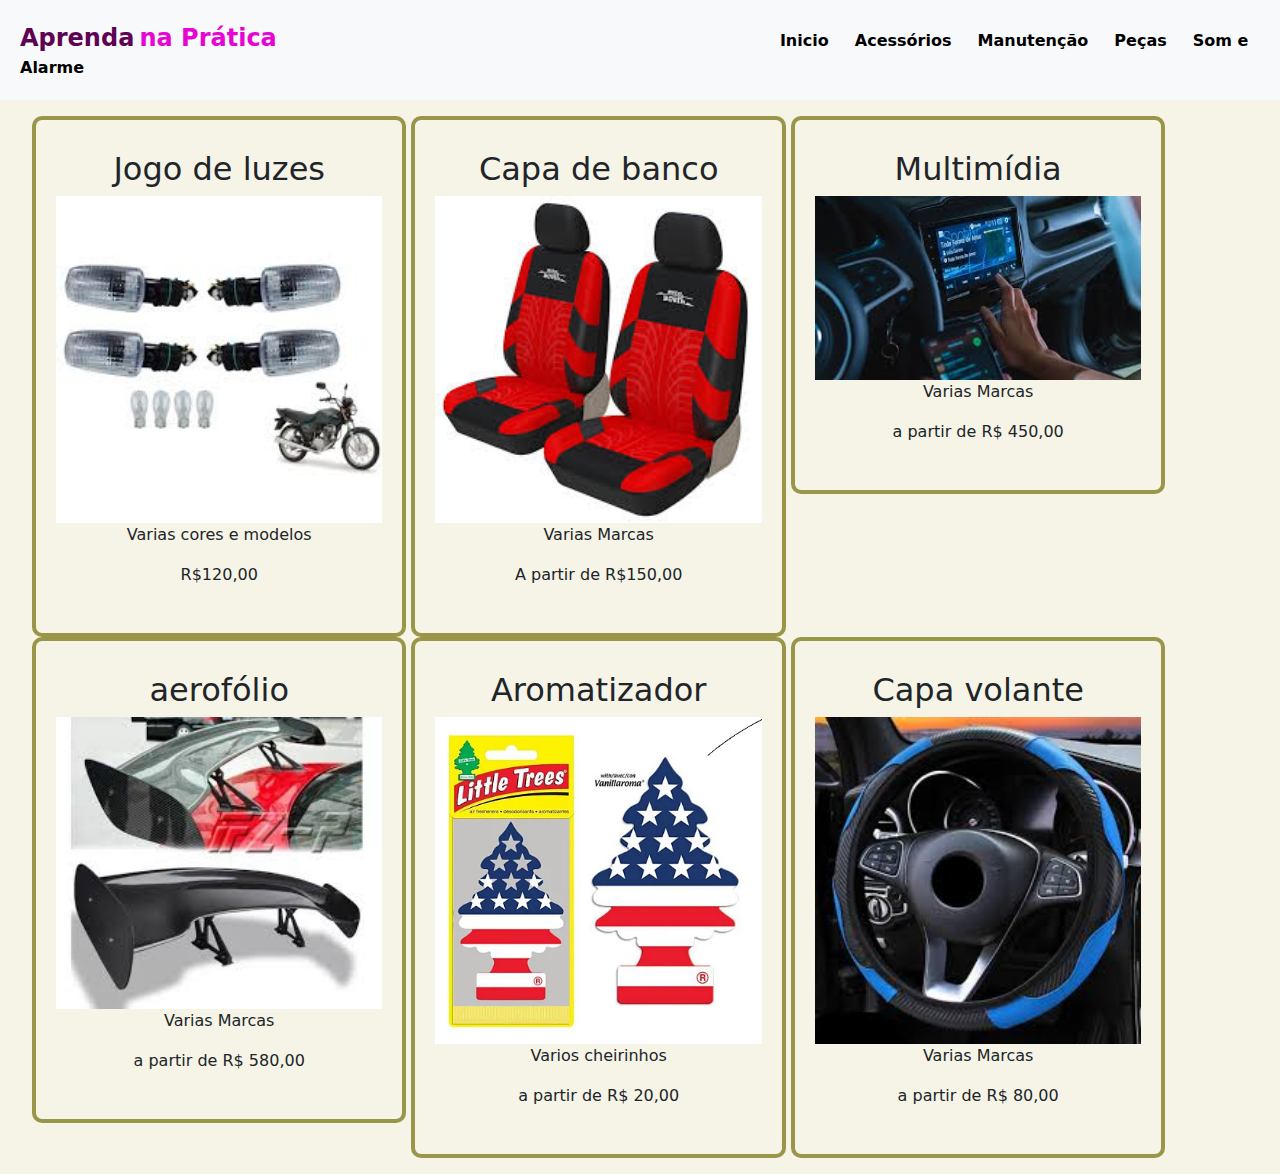
<file: acessorios.html>
<!DOCTYPE html>
<html lang="en">

<head>
    <meta charset="UTF-8">
    <meta name="viewport" content="width=device-width, initial-scale=1.0">
    <title>Acessórios</title>
    <link href="https://cdn.jsdelivr.net/npm/bootstrap@5.3.3/dist/css/bootstrap.min.css" rel="stylesheet"
        integrity="sha384-QWTKZyjpPEjISv5WaRU9OFeRpok6YctnYmDr5pNlyT2bRjXh0JMhjY6hW+ALEwIH" crossorigin="anonymous">
    <script src="https://cdn.jsdelivr.net/npm/bootstrap@5.3.3/dist/js/bootstrap.bundle.min.js"
        integrity="sha384-YvpcrYf0tY3lHB60NNkmXc5s9fDVZLESaAA55NDzOxhy9GkcIdslK1eN7N6jIeHz"
        crossorigin="anonymous"></script>
    <link rel="stylesheet" href="style5.css">
</head>

<body>
    <header class="bg-light header">
        <section>
            <span class="span-1">Aprenda</span>
            <span class="span-2">na Prática</span>
            <section class="links">
                <a href="index.html">Inicio</a>
                <a href="acessorios.html">Acessórios</a>
                <a href="manutencao.html">Manutenção</a>
                <a href="pecas.html">Peças</a>
                <a href="somealarme.html">Som e Alarme</a>
            </section>
        </section>
    </header>


    <main>
        </div>
        <div class="col align-self-end">
            <p>
             
            </p>
        </div>
        </div>
        <ul class="produtos">
            <li>
                <h2>Jogo de luzes</h2>
                <img src="jogodeeta.jpg">
                <p class="produtos-descricao">Varias cores e modelos</p>
                <p class="produtos-preco">R$120,00</p>
            </li>

            <li>
                <h2>Capa de banco</h2>
                <img src="capa.jpg">
                <p class="produtos-descricao">Varias Marcas</p>
                <p class="produtos-preco">A partir de R$150,00</p>
            </li>

            <li>
                <h2>Multimídia</h2>
                <img src="Multi.jpg">
                <p class="produtos-descricao">Varias Marcas</p>
                <p class="produtos-preco">a partir de R$ 450,00</p>
            </li>

            <li>
                <h2>aerofólio</h2>
                <img src="aerio.jpg">
                <p class="produtos-descricao">Varias Marcas</p>
                <p class="produtos-preco">a partir de R$ 580,00</p>
            </li>

            <li>
                <h2>Aromatizador</h2>
                <img src="cheiro.jpg">
                <p class="produtos-descricao">Varios cheirinhos</p>
                <p class="produtos-preco">a partir de R$ 20,00</p>
            </li>

            <li>
                <h2>Capa volante</h2>
                <img src="capa de volante.jpg">
                <p class="produtos-descricao">Varias Marcas</p>
                <p class="produtos-preco">a partir de R$ 80,00 </p>
            </li>
        </ul>

    </main>
</body>

</html>
</file>
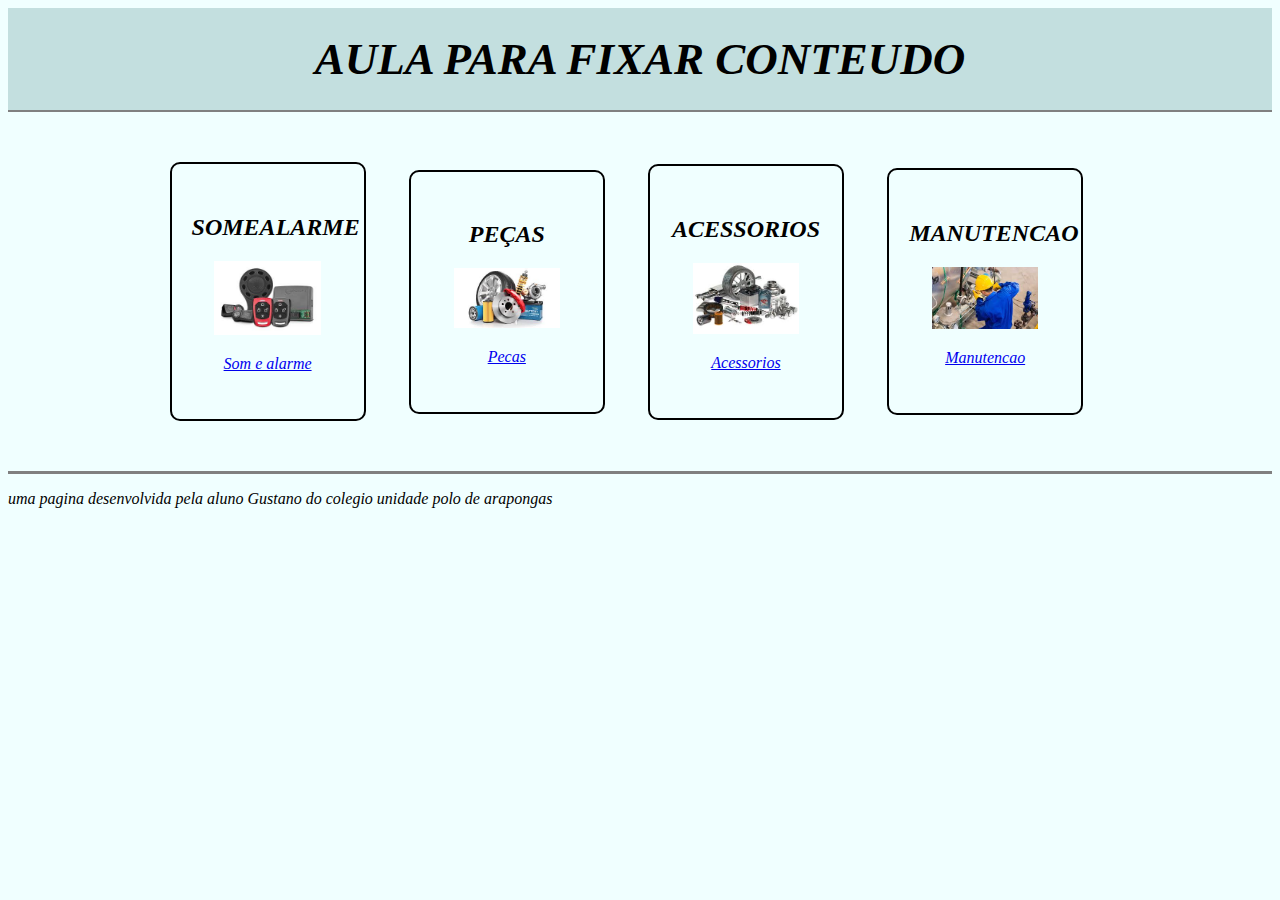
<file: index_olt.html>
<!DOCTYPE html>
<html lang="pt-br">
    <link rel="stylesheet" href="time.css">
<head>
    <meta charset="UTF-8">
    <title>aula dia 25</title>
</head>
<header>
 AULA PARA FIXAR CONTEUDO   
</header>
<body>
    <section>
       
    <nav>
        <ul class="Times">
            <li>
                <h2>SOMEALARME</h2>
                <img src="somealarme.jpg" alt="logo da imagem">
                <p class="Somealarme-descricao"><a href="somealarme.html">Som e alarme</a></p>
            </li>
            <li>
                <h2>PEÇAS</h2>
                <img src="pecas.jpg" alt="logo da imagem">
                <p class="Pecas-descricao"><a href="pecas.html">Pecas</a></p>
            </li>
            <li>
                <h2>ACESSORIOS</h2>
                <img src="acessorios.jpg" alt="logo da imagem">
                <p class="Acessorios"><a href="acessorios.html">Acessorios</a></p>
            </li>
            <li>
                <h2>MANUTENCAO</h2>
                <img src="manutencao.jpg" alt="logo da imagem">
                <p class="Manutencao"><a href="manutencao.html">Manutencao</a></p>
            </li>
        </ul>
    </nav>
</section>
<footer>
    <p>uma pagina desenvolvida pela aluno Gustano do colegio unidade polo de arapongas</p>
</footer>
</body>
</html>
</file>
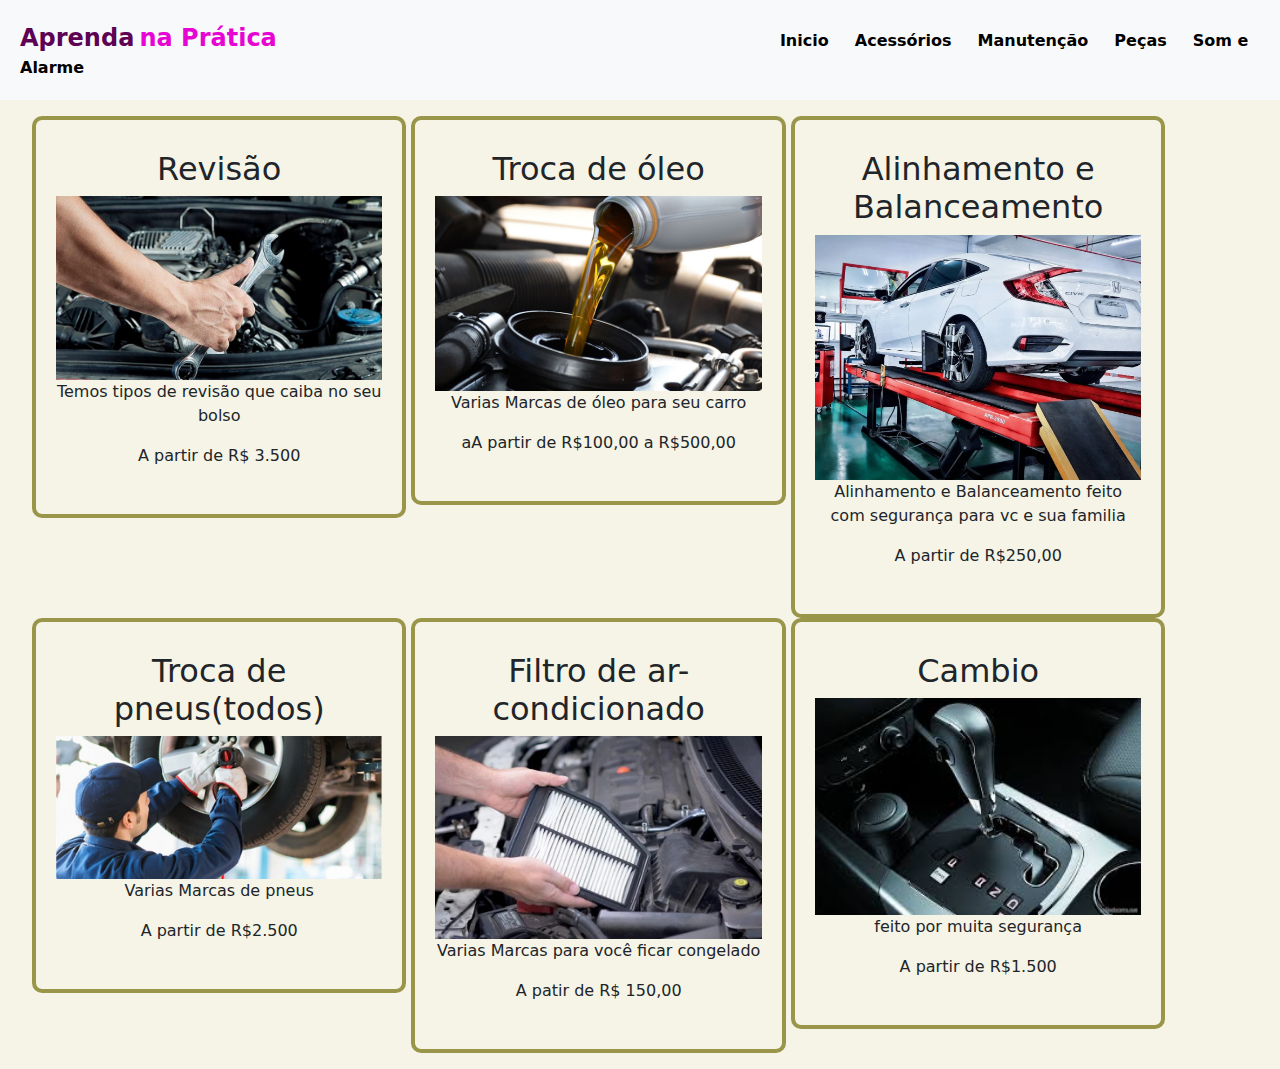
<file: manutencao.html>
<!DOCTYPE html>
<html lang="en">

<head>
    <meta charset="UTF-8">
    <meta name="viewport" content="width=device-width, initial-scale=1.0">
    <title>Acessórios</title>
    <link href="https://cdn.jsdelivr.net/npm/bootstrap@5.3.3/dist/css/bootstrap.min.css" rel="stylesheet"
        integrity="sha384-QWTKZyjpPEjISv5WaRU9OFeRpok6YctnYmDr5pNlyT2bRjXh0JMhjY6hW+ALEwIH" crossorigin="anonymous">
    <script src="https://cdn.jsdelivr.net/npm/bootstrap@5.3.3/dist/js/bootstrap.bundle.min.js"
        integrity="sha384-YvpcrYf0tY3lHB60NNkmXc5s9fDVZLESaAA55NDzOxhy9GkcIdslK1eN7N6jIeHz"
        crossorigin="anonymous"></script>
    <link rel="stylesheet" href="style5.css">
</head>

<body>
    <header class="bg-light header">
        <section>
            <span class="span-1">Aprenda</span>
            <span class="span-2">na Prática</span>
            <section class="links">
                <a href="index.html">Inicio</a>
                <a href="acessorios.html">Acessórios</a>
                <a href="manutencao.html">Manutenção</a>
                <a href="pecas.html">Peças</a>
                <a href="somealarme.html">Som e Alarme</a>
            </section>
        </section>
    </header>


    <main>
        <div class="col align-self-end">
            <p>
               
            </p>
        </div>
        </div>

        <ul class="produtos">
            <li>
                <h2>Revisão</h2>
                <img src="revisão.jpg">
                <p class="produtos-descricao">Temos tipos de revisão que caiba no seu bolso</p>
                <p class="produtos-preco">A partir de R$ 3.500</p>
            </li>

            <li>
                <h2>Troca de óleo</h2>
                <img src="troca de oleo.jpg">
                <p class="produtos-descricao">Varias Marcas de óleo para seu carro</p>
                <p class="produtos-preco">aA partir de R$100,00 a R$500,00</p>
            </li>

            <li>
                <h2>Alinhamento e Balanceamento</h2>
                <img src="balanciamento.jpg">
                <p class="produtos-descricao">Alinhamento e Balanceamento feito com segurança para vc e sua familia</p>
                <p class="produtos-preco">A partir de R$250,00</p>
            </li>

            <li>
                <h2>Troca de pneus(todos)</h2>
                <img src="troca de pneus.jpg">
                <p class="produtos-descricao">Varias Marcas de pneus</p>
                <p class="produtos-preco">A partir de R$2.500</p>
            </li>

            <li>
                <h2>Filtro de ar-condicionado</h2>
                <img src="filtro.jpg">
                <p class="produtos-descricao">Varias Marcas para você ficar congelado</p>
                <p class="produtos-preco">A patir de R$ 150,00</p>

            </li>

            <li>
                <h2>Cambio</h2>
                <img src="cambio.jpg">
                <p class="produtos-descricao">feito por muita segurança</p>
                <p class="produtos-preco">A partir de R$1.500</p>
            </li>
        </ul>
    </main>
</body>

</html>
</file>
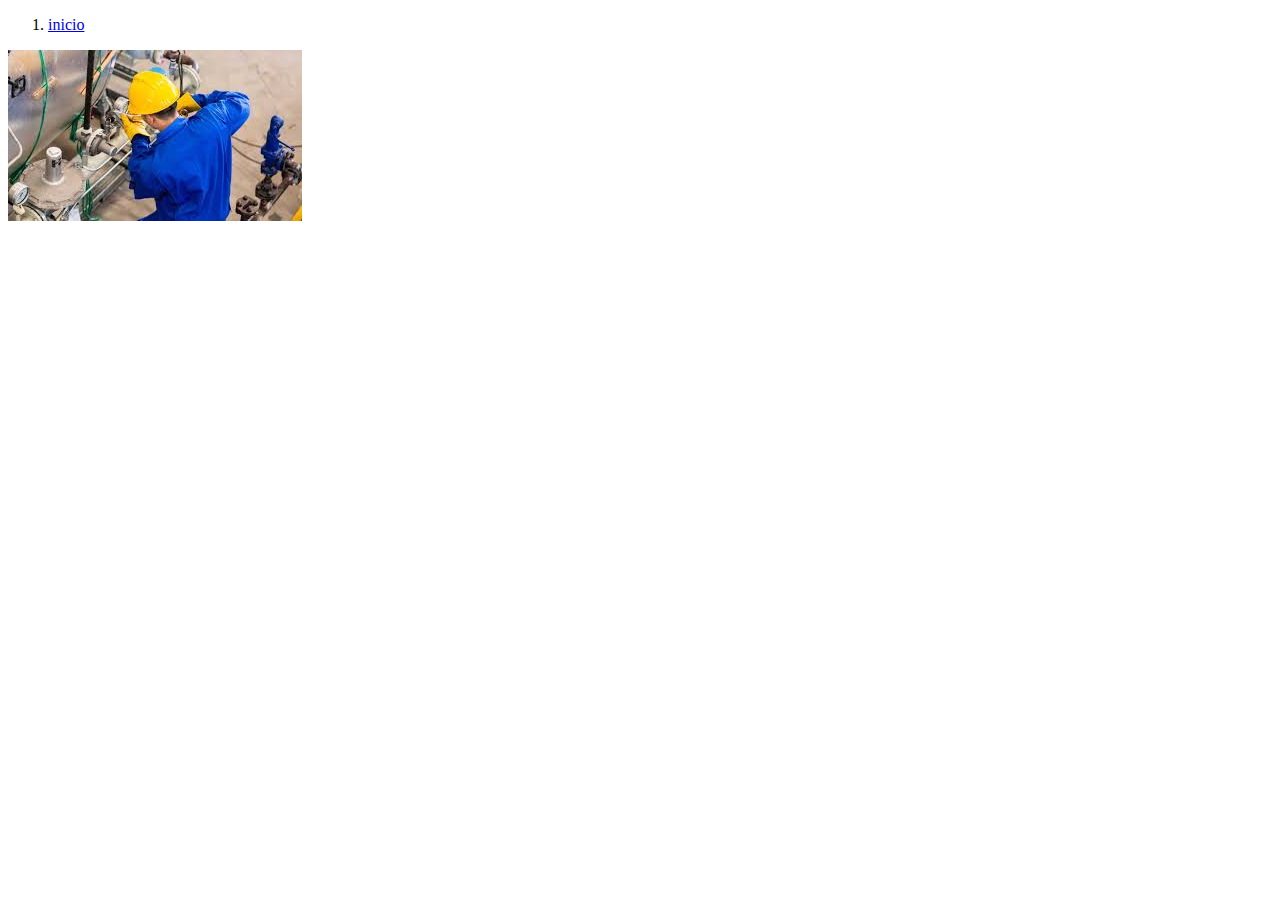
<file: manutencao2.html>
<!DOCTYPE html>
<html lang="en">
<head>
    <meta charset="UTF-8">
    <meta name="viewport" content="width=device-width, initial-scale=1.0">
    <title>O mais amado do Brasil</title>
</head>
<body>
    <ol>
        <li><a href="index.html">inicio</a></li>
    </ol>
   <img src="manutencao.jpg" alt="">
</body>
</html>
</file>
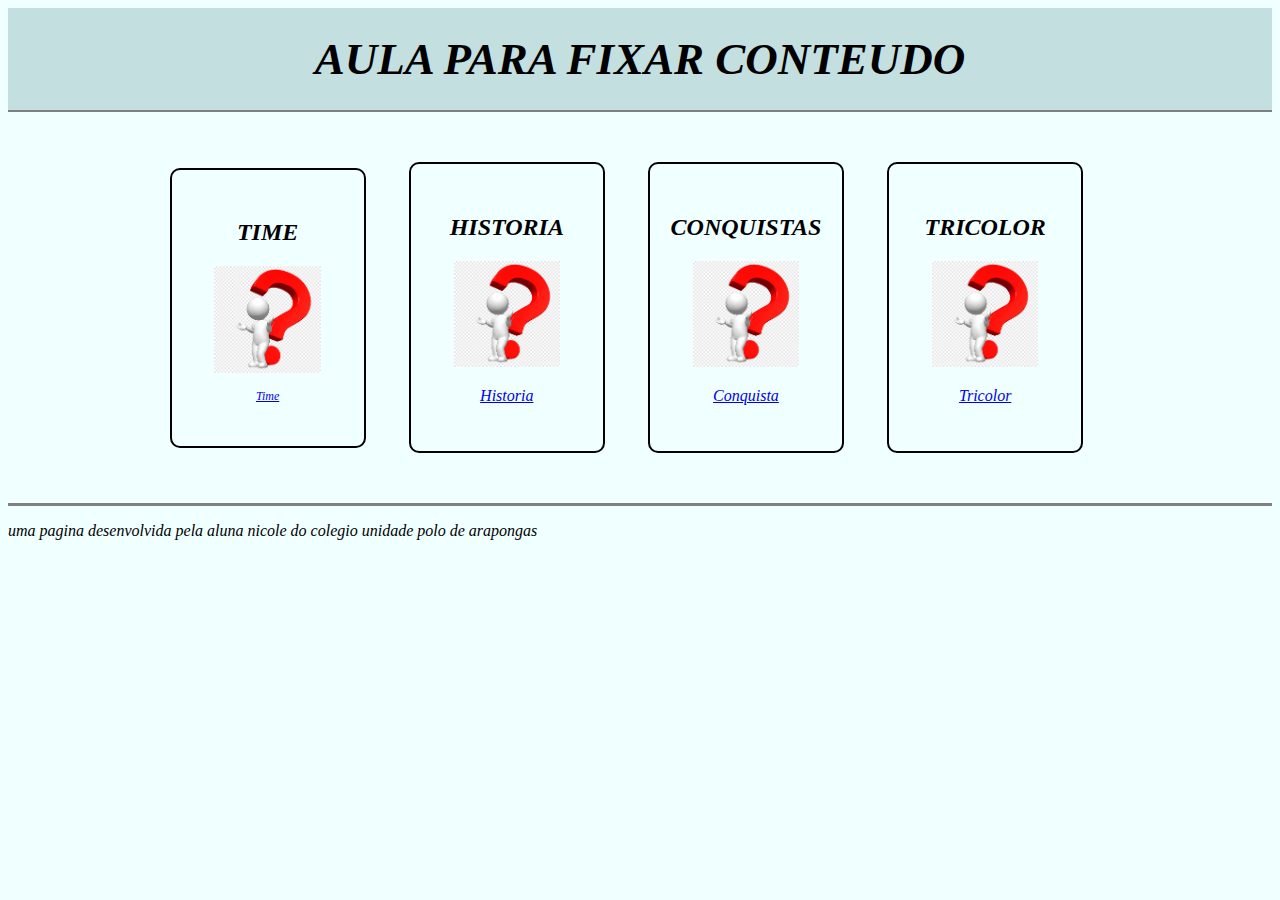
<file: old-index.html>
<!DOCTYPE html>
<html lang="pt-br">
    <link rel="stylesheet" href="time.css">
<head>
    <meta charset="UTF-8">
    <title>aula dia 25</title>
</head>
<header>
 AULA PARA FIXAR CONTEUDO   
</header>
<body>
    <section>
       
    <nav>
        <ul class="Times">
            <li>
                <h2>TIME</h2>
                <img src="interrogacao.png" alt="logo da imagem">
                <p class="time-descricao"><a href="time.html">Time</a></p>
            </li>
            <li>
                <h2>HISTORIA</h2>
                <img src="interrogacao.png" alt="logo da imagem">
                <p class="Historia-descricao"><a href="historia.html">Historia</a></p>
            </li>
            <li>
                <h2>CONQUISTAS</h2>
                <img src="interrogacao.png" alt="logo da imagem">
                <p class="Conquistas-descricao"><a href="conquistas.html">Conquista</a></p>
            </li>
            <li>
                <h2>TRICOLOR</h2>
                <img src="interrogacao.png" alt="logo da imagem">
                <p class="Tricolor"><a href="tricolor.html">Tricolor</a></p>
            </li>
        </ul>
    </nav>
</section>
<footer>
    <p>uma pagina desenvolvida pela aluna nicole do colegio unidade polo de arapongas</p>
</footer>
</body>
</html>
</file>
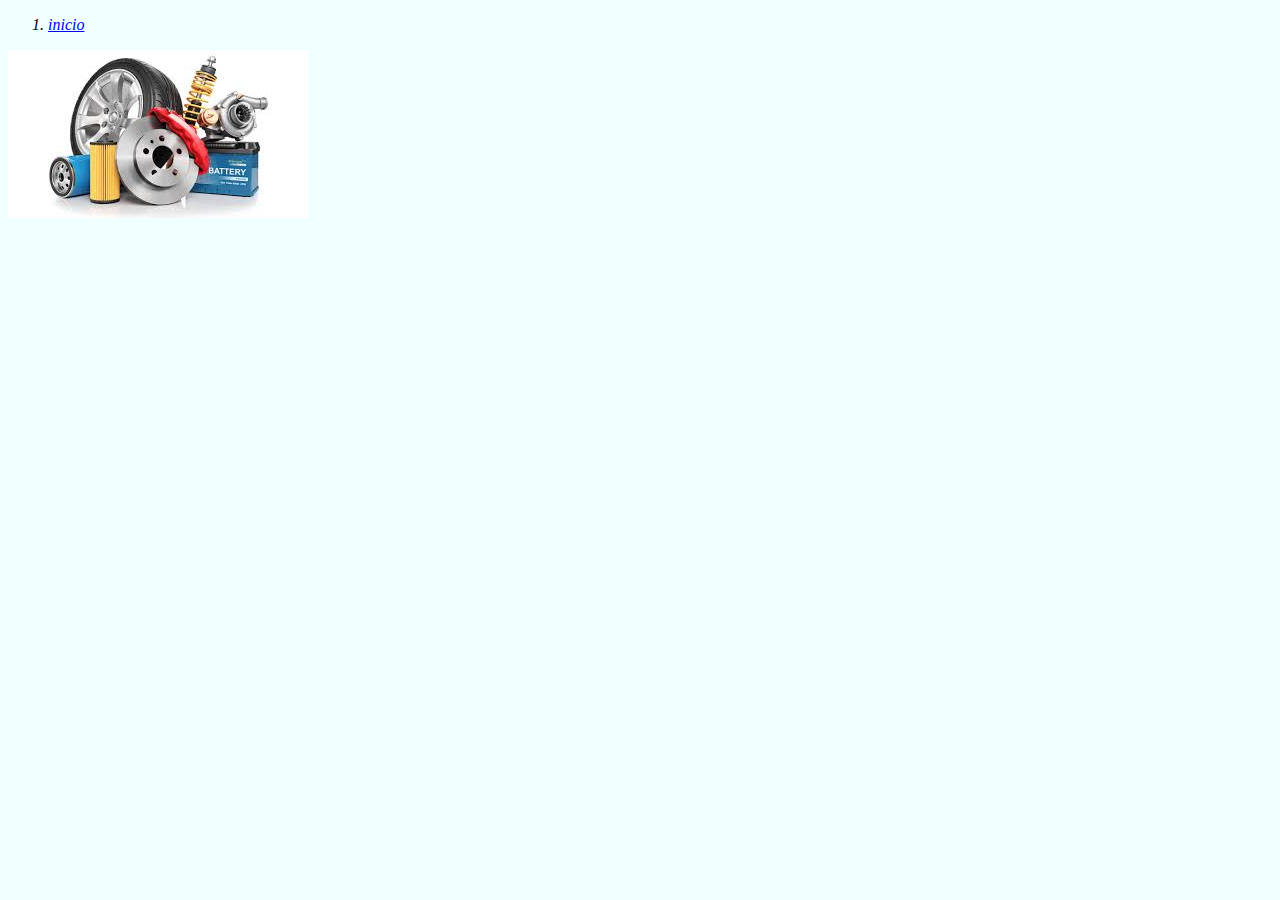
<file: pecas-1.html>
<!DOCTYPE html>
<html lang="en">
    <link rel="stylesheet" href="time.css">
<head>
    <meta charset="UTF-8">
    <meta name="viewport" content="width=device-width, initial-scale=1.0">
    <title>O mais amado do Brasil</title>
</head>
<body>
    <ol>
        <li><a href="index.html">inicio</a></li>
    </ol>
   <img src="pecas.jpg" alt="">
</body>
</html>
</file>
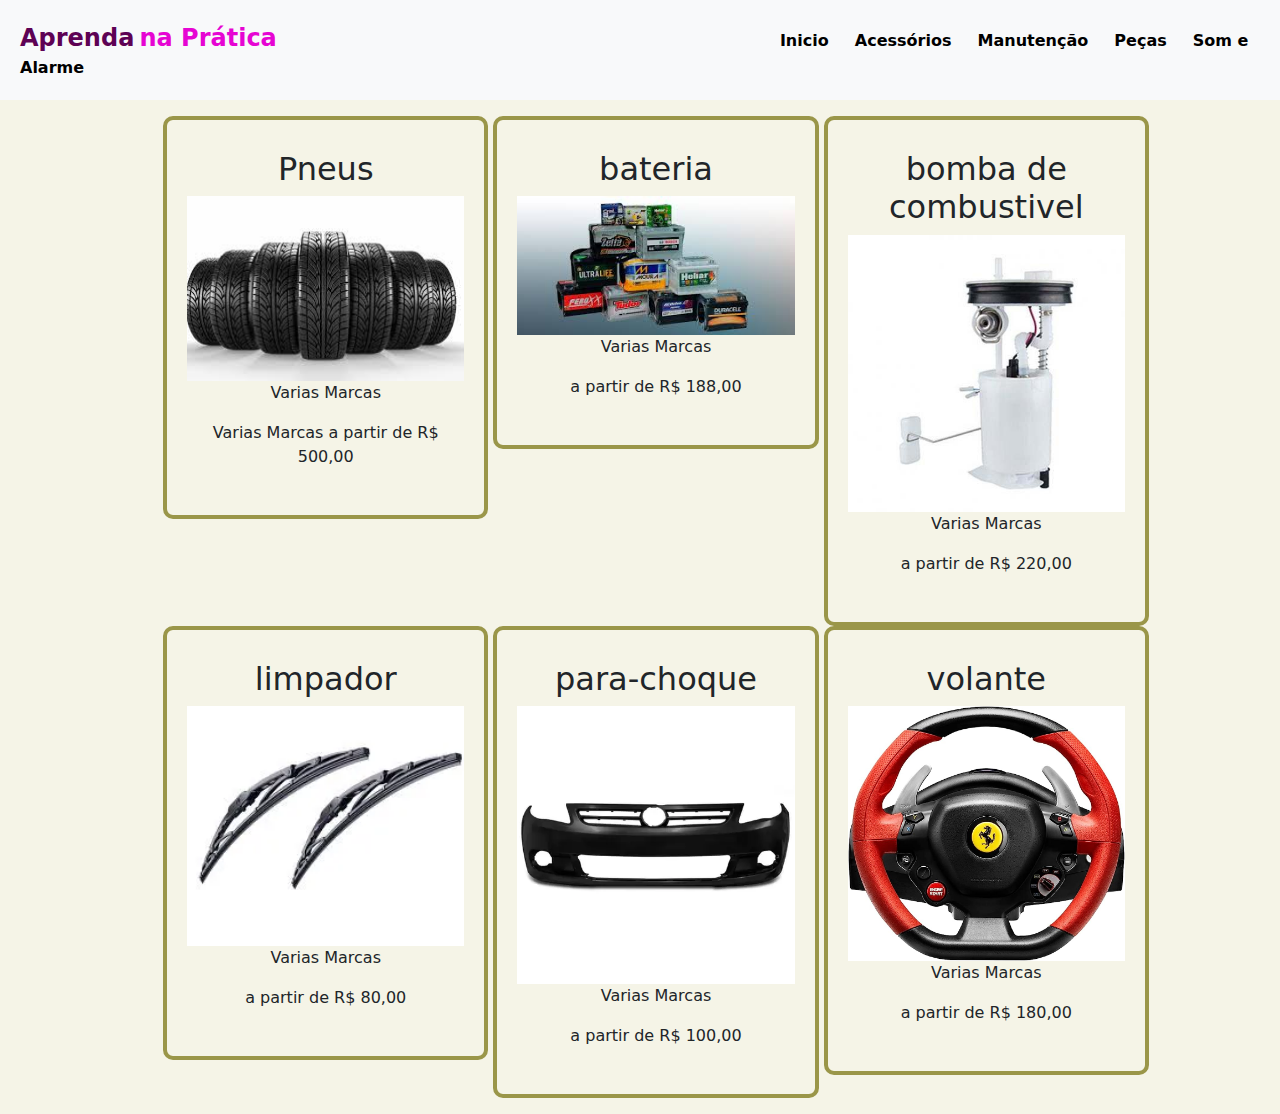
<file: pecas.html>
<!DOCTYPE html>
<html lang="en">

<head>
    <meta charset="UTF-8">
    <meta name="viewport" content="width=device-width, initial-scale=1.0">
    <title>Acessórios</title>
    <link href="https://cdn.jsdelivr.net/npm/bootstrap@5.3.3/dist/css/bootstrap.min.css" rel="stylesheet"
        integrity="sha384-QWTKZyjpPEjISv5WaRU9OFeRpok6YctnYmDr5pNlyT2bRjXh0JMhjY6hW+ALEwIH" crossorigin="anonymous">
    <script src="https://cdn.jsdelivr.net/npm/bootstrap@5.3.3/dist/js/bootstrap.bundle.min.js"
        integrity="sha384-YvpcrYf0tY3lHB60NNkmXc5s9fDVZLESaAA55NDzOxhy9GkcIdslK1eN7N6jIeHz"
        crossorigin="anonymous"></script>
    <link rel="stylesheet" href="style5.css">
</head>

<body>
    <header class="bg-light header">
        <section>
            <span class="span-1">Aprenda</span>
            <span class="span-2">na Prática</span>
            <section class="links">
                <a href="index.html">Inicio</a>
                <a href="acessorios.html">Acessórios</a>
                <a href="manutencao.html">Manutenção</a>
                <a href="pecas.html">Peças</a>
                <a href="somealarme.html">Som e Alarme</a>
            </section>
        </section>
    </header>



    <main>

        <div class="container text-center">
            <div class="row">
                <div class="col align-self-start">
                    <p>
                       
                    </p>
                </div>
                <div class="col align-self-center">
                    <p>
                       
                    </p>
                </div>
                <div class="col align-self-end">
                    <p>
                      
                    </p>
                </div>
            </div>
            <ul class="produtos">
                <li>
                    <h2>Pneus</h2>
                    <img src="pneus.png">
                    <p class="produtos-descricao">Varias Marcas</p>
                    <p class="produtos-preco">Varias Marcas a partir de R$ 500,00</p>
                </li>

                <li>
                    <h2>bateria</h2>
                    <img src="bateria.jpg">
                    <p class="produtos-descricao">Varias Marcas</p>
                    <p class="produtos-preco">a partir de R$ 188,00</p>
                </li>

                <li>
                    <h2>bomba de combustivel</h2>
                    <img src="bomba.jpg">
                    <p class="produtos-descricao">Varias Marcas</p>
                    <p class="produtos-preco">a partir de R$ 220,00</p>
                </li>

                <li>
                    <h2>limpador</h2>
                    <img src="limpador.jpg">
                    <p class="produtos-descricao">Varias Marcas</p>
                    <p class="produtos-preco">a partir de R$ 80,00</p>
                </li>

                <li>
                    <h2>para-choque</h2>
                    <img src="PAR-CHOQUE.jpg">
                    <p class="produtos-descricao">Varias Marcas</p>
                    <p class="produtos-preco">a partir de R$ 100,00</p>
                </li>

                <li>
                    <h2>volante</h2>
                    <img src="volante.jpg">
                    <p class="produtos-descricao">Varias Marcas</p>
                    <p class="produtos-preco">a partir de R$ 180,00 </p>
                </li>
            </ul>

    </main>

</html>
</body>

</html>
</file>
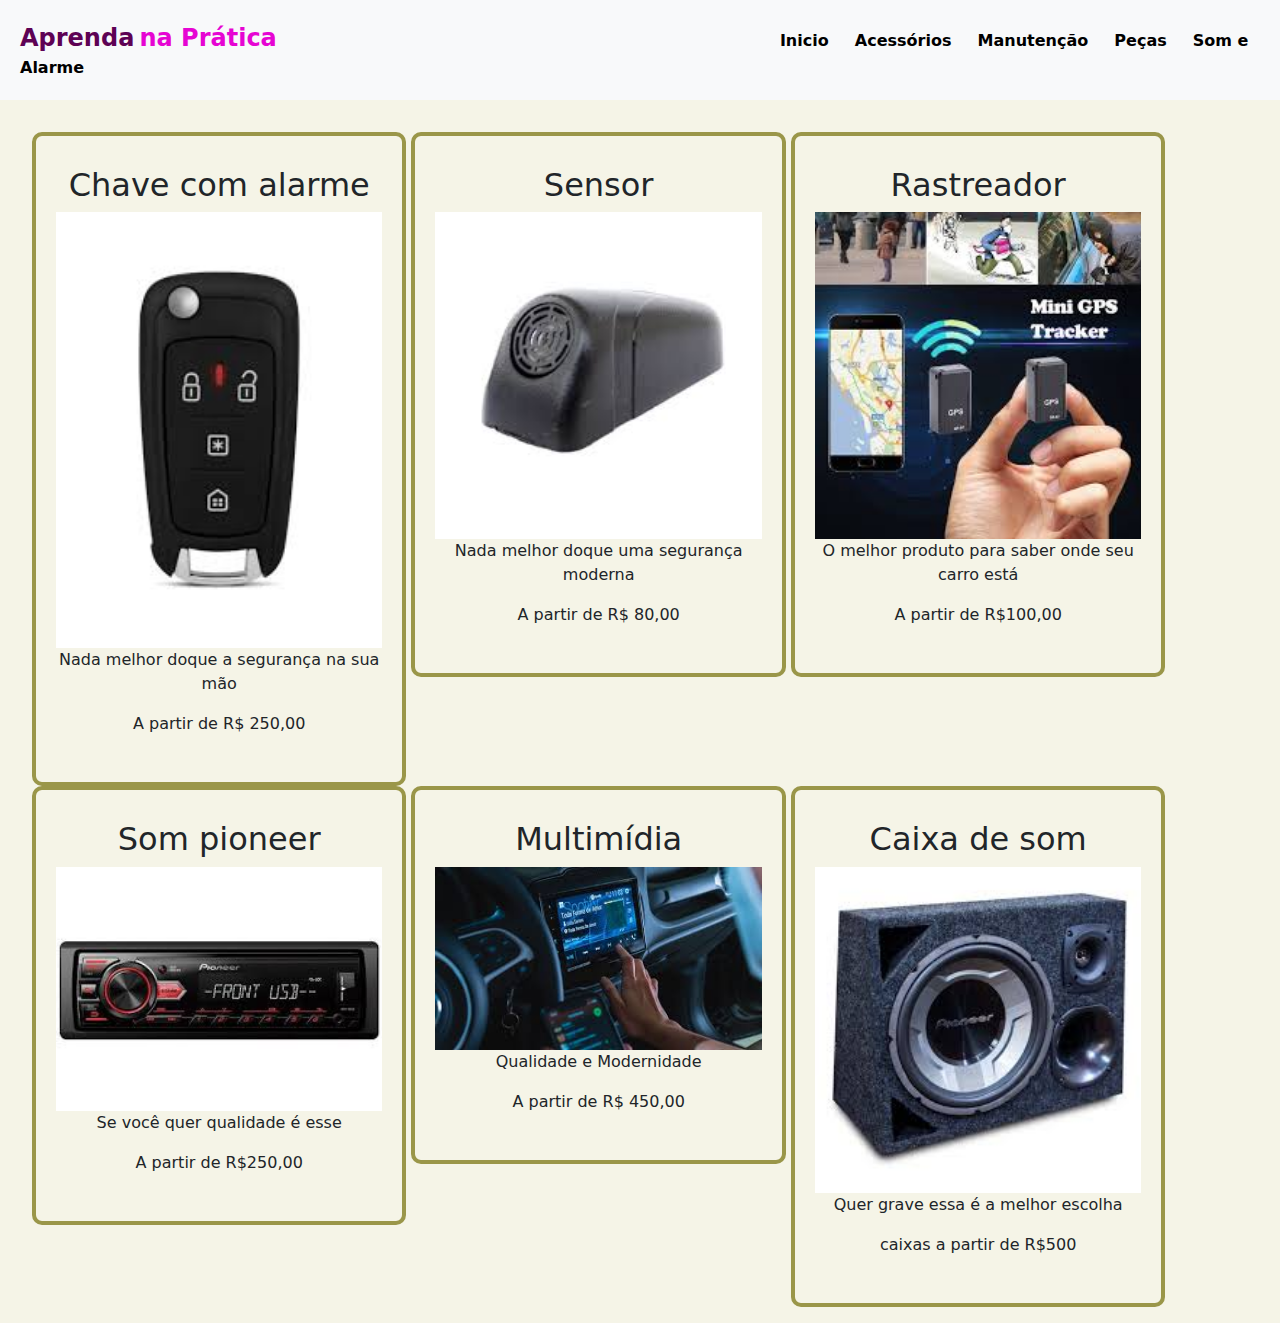
<file: somealarme.html>
<!DOCTYPE html>
<html lang="en">

<head>
    <meta charset="UTF-8">
    <meta name="viewport" content="width=device-width, initial-scale=1.0">
    <title>Acessórios</title>
    <link href="https://cdn.jsdelivr.net/npm/bootstrap@5.3.3/dist/css/bootstrap.min.css" rel="stylesheet"
        integrity="sha384-QWTKZyjpPEjISv5WaRU9OFeRpok6YctnYmDr5pNlyT2bRjXh0JMhjY6hW+ALEwIH" crossorigin="anonymous">
    <script src="https://cdn.jsdelivr.net/npm/bootstrap@5.3.3/dist/js/bootstrap.bundle.min.js"
        integrity="sha384-YvpcrYf0tY3lHB60NNkmXc5s9fDVZLESaAA55NDzOxhy9GkcIdslK1eN7N6jIeHz"
        crossorigin="anonymous"></script>
    <link rel="stylesheet" href="style5.css">
</head>

<body>
    <header class="bg-light header">
        <section>
            <span class="span-1">Aprenda</span>
            <span class="span-2">na Prática</span>
            <section class="links">
                <a href="index.html">Inicio</a>
                <a href="acessorios.html">Acessórios</a>
                <a href="manutencao.html">Manutenção</a>
                <a href="pecas.html">Peças</a>
                <a href="somealarme.html">Som e Alarme</a>
            </section>
        </section>
    </header>


    <main>
        <div class="container text-center">
            <div class="row">
                <div class="col align-self-start">
                    <p>
                        
                    </p>
                </div>
                <div class="col align-self-center">
                    <p>

                    </p>
                </div>
                <div class="col align-self-end">
                    
                </div>
            </div>
        </div>
        <main>
            <div class="col align-self-end">
                <p>
                   
                </p>
            </div>
            </div>

            <ul class="produtos">
                <li>
                    <h2>Chave com alarme</h2>
                    <img src="chave.jpg">
                    <p class="produtos-descricao">Nada melhor doque a segurança na sua mão</p>
                    <p class="produtos-preco">A partir de R$ 250,00</p>
                </li>

                <li>
                    <h2>Sensor</h2>
                    <img src="sensor.jpg">
                    <p class="produtos-descricao">Nada melhor doque uma segurança moderna</p>
                    <p class="produtos-preco">A partir de R$ 80,00</p>
                </li>

                <li>
                    <h2>Rastreador</h2>
                    <img src="rastreador.jpg">
                    <p class="produtos-descricao">O melhor produto para saber onde seu carro está</p>
                    <p class="produtos-preco">A partir de R$100,00</p>
                </li>

                <li>
                    <h2>Som pioneer</h2>
                    <img src="som.jpg">
                    <p class="produtos-descricao">Se você quer qualidade é esse</p>
                    <p class="produtos-preco">A partir de R$250,00</p>
                </li>

                <li>
                    <h2>Multimídia</h2>
                    <img src="Multi.jpg">
                    <p class="produtos-descricao">Qualidade e Modernidade</p>
                    <p class="produtos-preco">A partir de R$ 450,00</p>

                </li>

                <li>
                    <h2>Caixa de som</h2>
                    <img src="somcaixa.jpg">
                    <p class="produtos-descricao">Quer grave essa é a melhor escolha</p>
                    <p class="produtos-preco">caixas a partir de R$500</p>
                </li>
            </ul>
        </main>
</body>

</html>
</file>
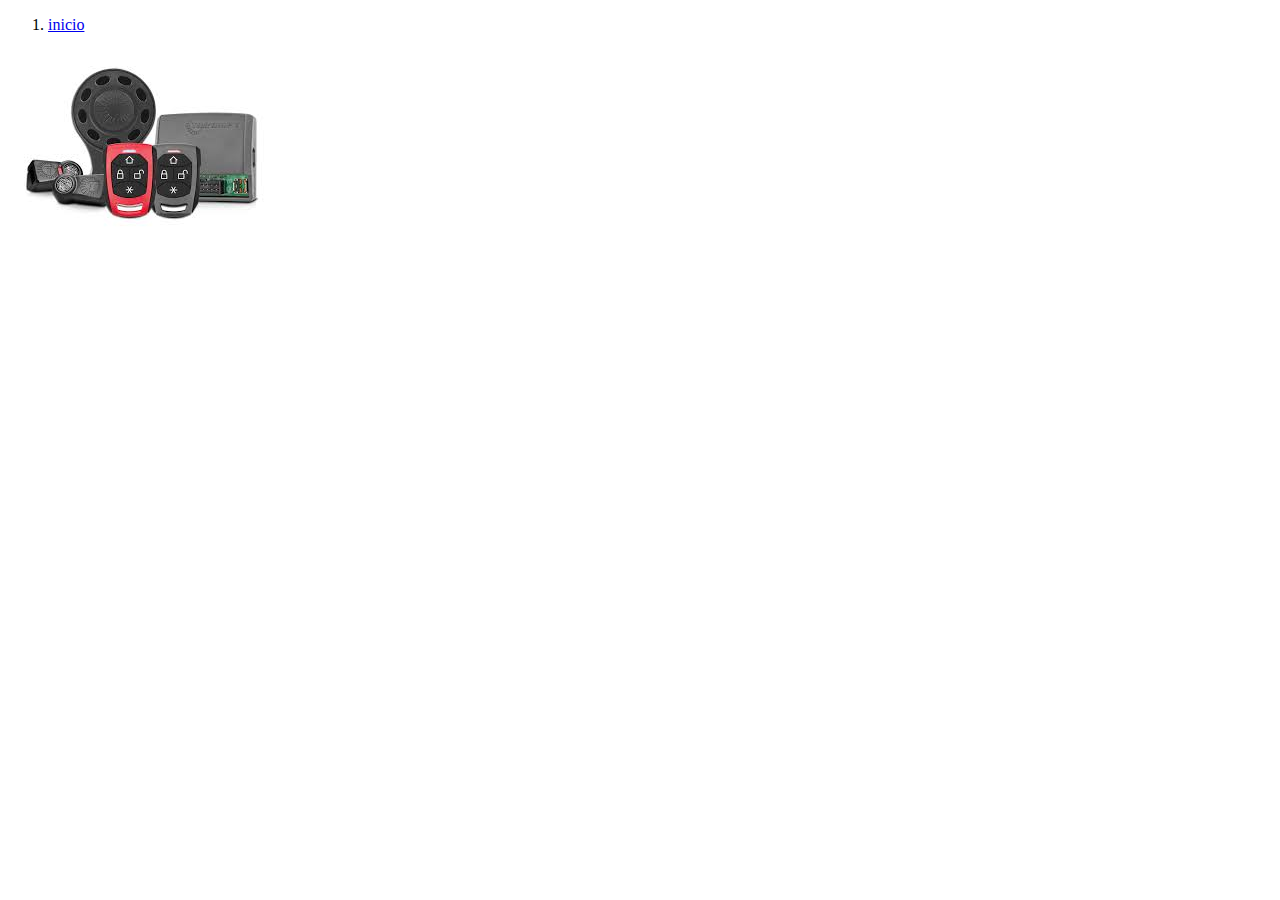
<file: somealarme2.html>
<!DOCTYPE html>
<html lang="en">
<head>
    <meta charset="UTF-8">
    <meta name="viewport" content="width=device-width, initial-scale=1.0">
    <title>O mais amado do Brasil</title>
</head>
<body>
    <ol>
        <li><a href="index.html">inicio</a></li>
    </ol>
   <img src="somealarme.jpg" alt="">
</body>
</html>
</file>
<file: style5.css>
body{
    background-color: rgb(245, 244, 231);
}

.header{
    padding: 20px;
}

.links{
    display: inline;
    margin-left: 480px;
}

.links a{
    margin-left: 15px;
    text-decoration: none;
    font-weight: bold;
    color: black;
    padding: 3px;
}

.links a:hover{
    color: #e605d3;
    border-top: 2px solid #e605d3;
    border-bottom: 2px solid #e605d3;
}

.link-a-1{
    background-color: #bb09ac;
    border: #e605d3 solid 2px;
    color: white;
    font-weight: bold;
}

.link-a-2{
    background-color: transparent;
    border: #e605d3 solid 2px;
    font-weight: bold;
}

.span-1, .span-2{
font-weight: bold;
font-size: x-large;
}

.span-1{
    color: #5e0254;
}

.span-2{
    color: #e605d3;
}

.secao-1{
    width: 500px;
   
    margin-left: 50px;
    margin-top: 50px;
}

.img img{
    width: 70%;
    border-radius: 100%;
}

.secao-2{
    width: 500px;
    margin-left: 50px;
    margin-top: 50px;
}

.secao-3{
    width: 600px;
    margin-left: 50px;
    margin-top: 50px;
}

img{
    width: 400px;
}

.img-col{
margin: 20px;
border-radius: 100%;
}

.produtos li{
    display: inline-block;
    text-align: center;
    width: 30%;
    vertical-align: top;
    margin: 0.5% 1,5%;
    padding: 30px 20px;
    box-sizing: border-box;
    border: 4px solid #9a9649;
    border-radius: 10px;
}

.produtos img{
    width: 100%;
}

.produtos li:hover{
    border-color: #C78c19;
}

.produtos li:active{
    border-color: #c1111c;
}

.produtos li:hover h2{
    font-size: 50px;
}
</file>
<file: time.css>
header{
    font-size: 45px;
    background-color: rgb(195, 223, 223);
    color: black;
    padding: 25px;
    font-weight: bold;
    text-align: center;
    border-bottom: 2px solid gray;
}
body{
    background-color: azure;
    font-style: oblique;
}
.Times{
   width:980px;
   margin: 0 auto;
   padding: 50px 0;
}

.Times li{
    display: inline-block;
    text-align: center;
    width: 20%;
    vertical-align: middle;
    margin: 0 2% auto;
    padding: 30px 20px;
    box-sizing: border-box; 
    border: 2px solid #000000;
    border-radius: 10px;
}

li img{
    width: 70%;
}
.Times li:hover{
    border: 8px solid #929dfc;
}

.time-descricao{
    font-size: 12px;
}
nav a:hover{
    color: #c78c19;
    text-transform: uppercase;
   text-decoration: underline;
    }
    footer{
        border-top: 3px solid grey;
    }
</file>
